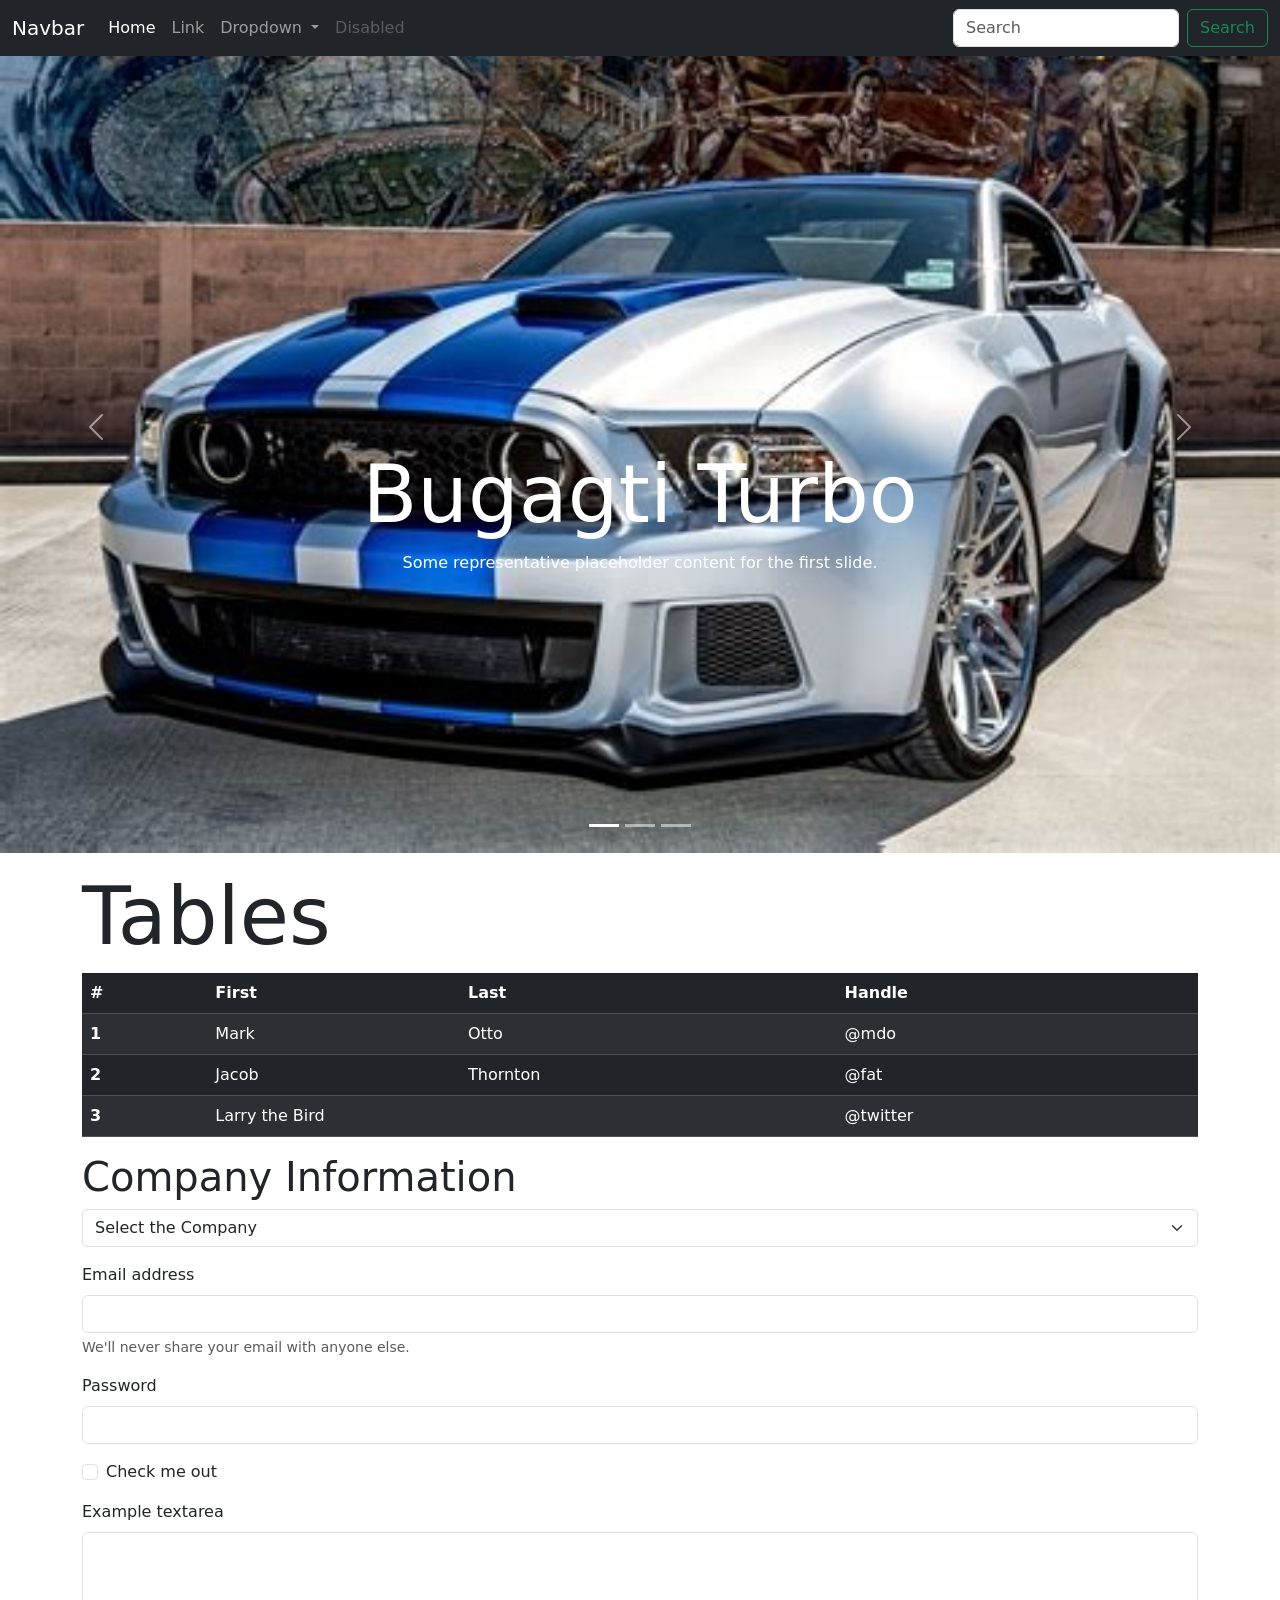
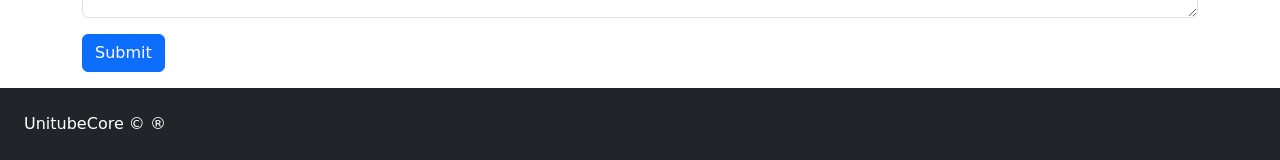
<file: bootstrap-app/index.html>
<!doctype html>
<html lang="en">

<head>
    <!-- Required meta tags -->
    <meta charset="utf-8">
    <meta name="viewport" content="width=device-width, initial-scale=1">

    <!-- Bootstrap CSS -->
    <link href="https://cdn.jsdelivr.net/npm/bootstrap@5.0.2/dist/css/bootstrap.min.css" rel="stylesheet"
        integrity="sha384-EVSTQN3/azprG1Anm3QDgpJLIm9Nao0Yz1ztcQTwFspd3yD65VohhpuuCOmLASjC" crossorigin="anonymous">

    <title>Hello, world!</title>

    <style>
        .carousel-caption {
            top: 50%;
        }
    </style>
</head>

<body>

    <header>
        <nav class="navbar navbar-expand-lg navbar-dark bg-dark fixed-top">
            <div class="container-fluid">
                <a class="navbar-brand" href="#offcanvasExample" data-bs-toggle="offcanvas">Navbar</a>
                <button class="navbar-toggler" type="button" data-bs-toggle="collapse"
                    data-bs-target="#navbarSupportedContent" aria-controls="navbarSupportedContent"
                    aria-expanded="false" aria-label="Toggle navigation">
                    <span class="navbar-toggler-icon"></span>
                </button>
                <div class="collapse navbar-collapse" id="navbarSupportedContent">
                    <ul class="navbar-nav me-auto mb-2 mb-lg-0">
                        <li class="nav-item">
                            <a class="nav-link active" aria-current="page" href="#">Home</a>
                        </li>
                        <li class="nav-item">
                            <a class="nav-link" href="#">Link</a>
                        </li>
                        <li class="nav-item dropdown">
                            <a class="nav-link dropdown-toggle" href="#" id="navbarDropdown" role="button"
                                data-bs-toggle="dropdown" aria-expanded="false">
                                Dropdown
                            </a>
                            <ul class="dropdown-menu" aria-labelledby="navbarDropdown">
                                <li><a class="dropdown-item" href="#" data-bs-toggle="modal"
                                        data-bs-target="#exampleModal">Send Message</a></li>
                                <li><a class="dropdown-item" href="#">Another action</a></li>
                                <li>
                                    <hr class="dropdown-divider">
                                </li>
                                <li><a class="dropdown-item" href="#">Something else here</a></li>
                            </ul>
                        </li>
                        <li class="nav-item">
                            <a class="nav-link disabled" href="#" tabindex="-1" aria-disabled="true">Disabled</a>
                        </li>
                    </ul>
                    <form class="d-flex">
                        <input class="form-control me-2" type="search" placeholder="Search" aria-label="Search">
                        <button class="btn btn-outline-success" type="submit">Search</button>
                    </form>
                </div>
            </div>
        </nav>

        <div id="carouselExampleControls" class="carousel carousel-fade slide" data-bs-ride="carousel">
            <div class="carousel-indicators">
                <button type="button" data-bs-target="#carouselExampleIndicators" data-bs-slide-to="0" class="active"
                    aria-current="true" aria-label="Slide 1"></button>
                <button type="button" data-bs-target="#carouselExampleIndicators" data-bs-slide-to="1"
                    aria-label="Slide 2"></button>
                <button type="button" data-bs-target="#carouselExampleIndicators" data-bs-slide-to="2"
                    aria-label="Slide 3"></button>
            </div>
            <div class="carousel-inner">
                <div class="carousel-item active" data-bs-interval="1500">
                    <img src="./images/car-4.jpg" class="d-block w-100" alt="...">
                    <div class="carousel-caption d-none d-md-block">
                        <h5 class="display-1">Bugagti Turbo</h5>
                        <p>Some representative placeholder content for the first slide.</p>
                    </div>
                </div>
                <div class="carousel-item" data-bs-interval="1500">
                    <img src="./images/car-6.jpg" class="d-block w-100" alt="...">
                    <div class="carousel-caption d-none d-md-block">
                        <h5 class="display-1">Ferrari Vegenza</h5>
                        <p>Some representative placeholder content for the first slide.</p>
                    </div>
                </div>
                <div class="carousel-item" data-bs-interval="1500">
                    <img src="./images/car-7.jpg" class="d-block w-100" alt="...">
                    <div class="carousel-caption d-none d-md-block">
                        <h5 class="display-1">Mercedes Benz</h5>
                        <p>Some representative placeholder content for the first slide.</p>
                    </div>
                </div>
            </div>
            <button class="carousel-control-prev" type="button" data-bs-target="#carouselExampleControls"
                data-bs-slide="prev">
                <span class="carousel-control-prev-icon" aria-hidden="true"></span>
                <span class="visually-hidden">Previous</span>
            </button>
            <button class="carousel-control-next" type="button" data-bs-target="#carouselExampleControls"
                data-bs-slide="next">
                <span class="carousel-control-next-icon" aria-hidden="true"></span>
                <span class="visually-hidden">Next</span>
            </button>
        </div>
    </header>

    <aside>

        <div class="offcanvas offcanvas-start" tabindex="-1" id="offcanvasExample"
            aria-labelledby="offcanvasExampleLabel">
            <div class="offcanvas-header">
                <h5 class="offcanvas-title" id="offcanvasExampleLabel">Offcanvas</h5>
                <button type="button" class="btn-close text-reset" data-bs-dismiss="offcanvas"
                    aria-label="Close"></button>
            </div>
            <div class="offcanvas-body">
                <div>
                    Some text as placeholder. In real life you can have the elements you have chosen. Like, text,
                    images, lists, etc.
                </div>
                <div class="dropdown mt-3">
                    <button class="btn btn-secondary dropdown-toggle" type="button" id="dropdownMenuButton"
                        data-bs-toggle="dropdown">
                        Select Action
                    </button>
                    <ul class="dropdown-menu" aria-labelledby="dropdownMenuButton">
                        <li><a class="dropdown-item" href="#" data-bs-toggle="modal" data-bs-target="#exampleModal">Send
                                Message</a></li>
                        <li><a class="dropdown-item" href="#">Another action</a></li>
                        <li><a class="dropdown-item" href="#">Something else here</a></li>
                    </ul>
                </div>
            </div>
        </div>
    </aside>

    <main class="container mb-3">

        <section id="tables" class="mt-3">
            <h1 class="display-1">Tables</h1>
            <table class="table table-dark table-striped">
                <thead>
                    <tr>
                        <th scope="col">#</th>
                        <th scope="col">First</th>
                        <th scope="col">Last</th>
                        <th scope="col">Handle</th>
                    </tr>
                </thead>
                <tbody>
                    <tr>
                        <th scope="row">1</th>
                        <td>Mark</td>
                        <td>Otto</td>
                        <td>@mdo</td>
                    </tr>
                    <tr>
                        <th scope="row">2</th>
                        <td>Jacob</td>
                        <td>Thornton</td>
                        <td>@fat</td>
                    </tr>
                    <tr>
                        <th scope="row">3</th>
                        <td colspan="2">Larry the Bird</td>
                        <td>@twitter</td>
                    </tr>
                </tbody>
            </table>
        </section>

        <section id="forms">
            <h1>Company Information</h1>
            <form>
                <div class="mb-3">
                    <select class="form-select" aria-label="Default select example">
                        <option selected>Select the Company</option>
                        <option value="1">Toyota</option>
                        <option value="2">Honda</option>
                        <option value="3">Suzuki</option>
                    </select>
                </div>
                <div class="mb-3">
                    <label for="exampleInputEmail1" class="form-label">Email address</label>
                    <input type="email" class="form-control" id="exampleInputEmail1" aria-describedby="emailHelp">
                    <div id="emailHelp" class="form-text">We'll never share your email with anyone else.</div>
                </div>
                <div class="mb-3">
                    <label for="exampleInputPassword1" class="form-label">Password</label>
                    <input type="password" class="form-control" id="exampleInputPassword1">
                </div>
                <div class="mb-3 form-check">
                    <input type="checkbox" class="form-check-input" id="exampleCheck1">
                    <label class="form-check-label" for="exampleCheck1">Check me out</label>
                </div>
                <div class="mb-3">
                    <label for="exampleFormControlTextarea1" class="form-label">Example textarea</label>
                    <textarea class="form-control" id="exampleFormControlTextarea1" rows="3"></textarea>
                </div>
                <button type="submit" class="btn btn-primary">Submit</button>
            </form>
        </section>

        <section id="message">

            <div class="modal fade" id="exampleModal" tabindex="-1" aria-labelledby="exampleModalLabel"
                aria-hidden="true">
                <div class="modal-dialog">
                    <div class="modal-content">
                        <div class="modal-header">
                            <h5 class="modal-title" id="exampleModalLabel">New message</h5>
                            <button type="button" class="btn-close" data-bs-dismiss="modal" aria-label="Close"></button>
                        </div>
                        <div class="modal-body">
                            <div class="alert alert-danger">
                                This is mandatory message alert!!
                            </div>
                            <form>
                                <div class="mb-3">
                                    <label for="recipient-name" class="col-form-label">Recipient:</label>
                                    <input type="text" class="form-control" id="recipient-name">
                                </div>
                                <div class="mb-3">
                                    <label for="message-text" class="col-form-label">Message:</label>
                                    <textarea class="form-control" id="message-text"></textarea>
                                </div>
                            </form>
                        </div>
                        <div class="modal-footer">
                            <button type="button" class="btn btn-secondary" data-bs-dismiss="modal">Close</button>
                            <button type="button" class="btn btn-primary">Send message</button>
                        </div>
                    </div>
                </div>
            </div>
        </section>

    </main>

    <footer class="p-4 bg-dark text-white">
        UnitubeCore &copy; &reg;
    </footer>

    <!-- Optional JavaScript; choose one of the two! -->

    <!-- Option 1: Bootstrap Bundle with Popper -->
    <script src="https://cdn.jsdelivr.net/npm/bootstrap@5.0.2/dist/js/bootstrap.bundle.min.js"
        integrity="sha384-MrcW6ZMFYlzcLA8Nl+NtUVF0sA7MsXsP1UyJoMp4YLEuNSfAP+JcXn/tWtIaxVXM"
        crossorigin="anonymous"></script>

    <!-- Option 2: Separate Popper and Bootstrap JS -->
    <!--
    <script src="https://cdn.jsdelivr.net/npm/@popperjs/core@2.9.2/dist/umd/popper.min.js" integrity="sha384-IQsoLXl5PILFhosVNubq5LC7Qb9DXgDA9i+tQ8Zj3iwWAwPtgFTxbJ8NT4GN1R8p" crossorigin="anonymous"></script>
    <script src="https://cdn.jsdelivr.net/npm/bootstrap@5.0.2/dist/js/bootstrap.min.js" integrity="sha384-cVKIPhGWiC2Al4u+LWgxfKTRIcfu0JTxR+EQDz/bgldoEyl4H0zUF0QKbrJ0EcQF" crossorigin="anonymous"></script>
    -->
</body>

</html>
</file>
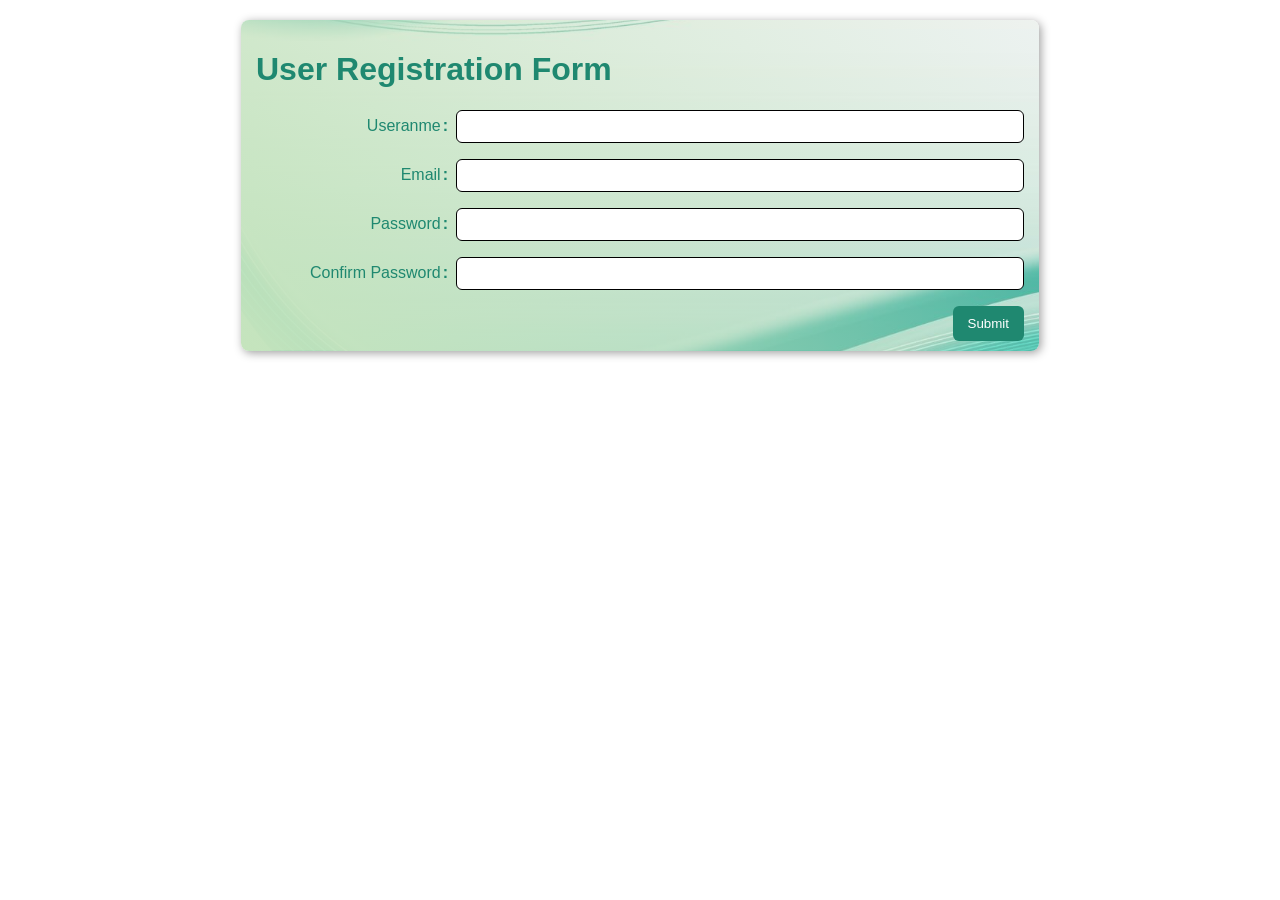
<file: form-validation-app/index.html>
<!--
/*
    Author      :  Aamir Pare
    Description :  Lecture on Form Validation
    Date        :  20th April 2026
    Mode        :  Online
    Location    :  G-11/4 Home, Islamabad
*/
-->
<!DOCTYPE html>
<html lang="en">

<head>
    <meta charset="UTF-8">
    <meta name="viewport" content="width=device-width, initial-scale=1.0">
    <title>Form Validation</title>
    <link rel="stylesheet" href="./froms.css">
</head>

<body>

    <div class="container">
        <h1>User Registration Form</h1>
        <form id="user-registration-form" action="">
            <div class="form-group">
                <div class="input-group">
                    <label for="username">Useranme</label>
                    <input type="text" name="username" id="username" title="Username">
                </div>
                <div class="error-message">
                    <span id="error-username">Username must be atleast 5 characters long</span>
                </div>
            </div>

            <div class="form-group">
                <div class="input-group">
                    <label for="email">Email</label>
                    <input type="email" name="email" id="email" title="Email">
                </div>
                <div class="error-message">
                    <span id="error-email">Invalid email address</span>
                </div>
            </div>
            <div class="form-group">
                <div class="input-group">
                    <label for="password">Password</label>
                    <input type="password" name="password" id="password" title="Password">
                </div>
                <div class="error-message">
                    <span id="error-password">Password must be atleast 6 characters long</span>
                </div>
            </div>
            <div class="form-group">
                <div class="input-group">
                    <label for="password">Confirm Password</label>
                    <input type="password" name="confirm-password" id="confirm-password" title="Confirm Password">
                </div>
                <div class="error-message">
                    <span id="error-confirm-password">Confirm Password must match</span>
                </div>
            </div>

            <div class="form-group">
                <button type="submit" id="submit" title="Click to submit">Submit</button>
            </div>
        </form>
    </div>

    <script src="./forms.js"></script>
</body>

</html>
</file>
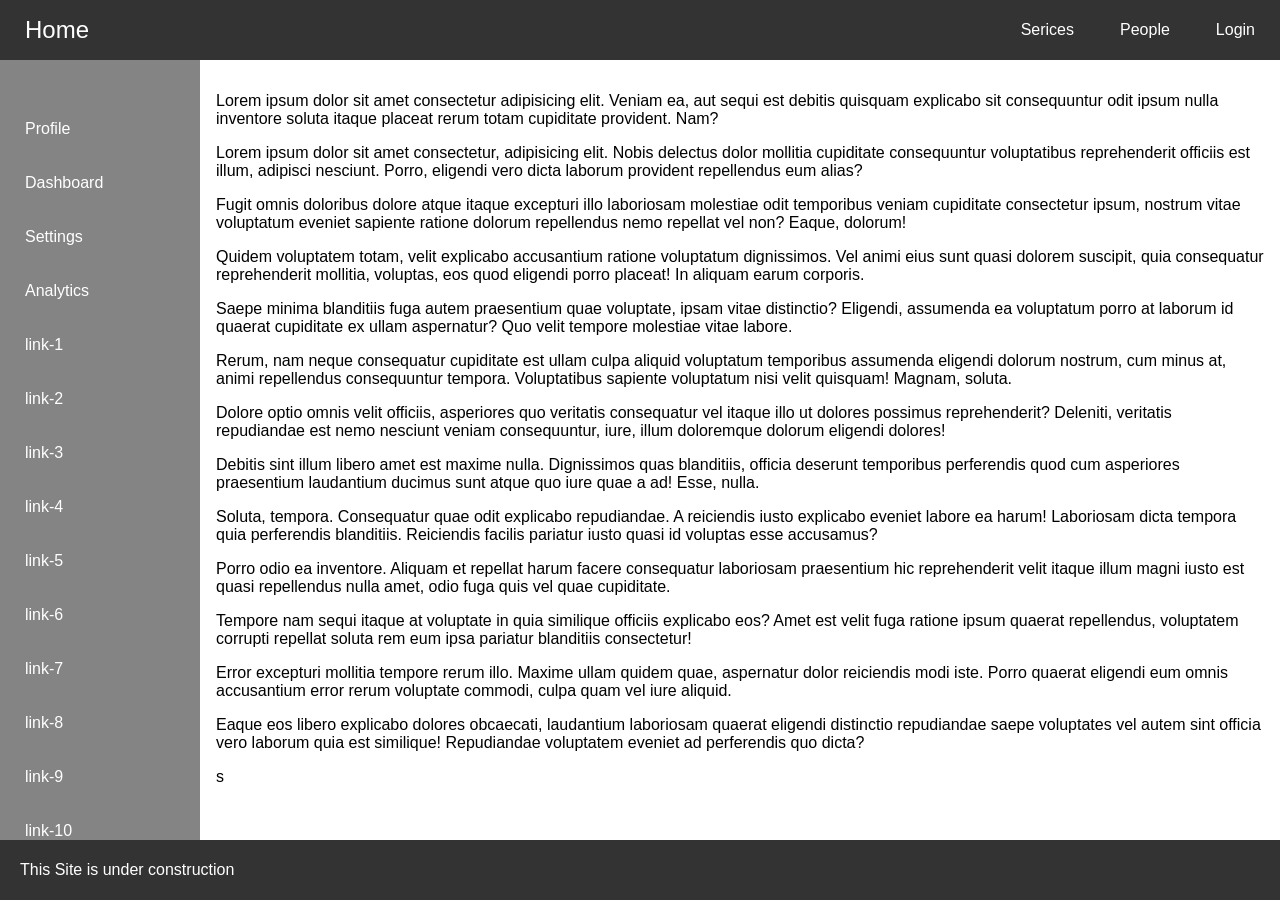
<file: grid-flex-layouts/index.html>
<!DOCTYPE html>
<html lang="en">

<head>
    <meta charset="UTF-8">
    <meta name="viewport" content="width=device-width, initial-scale=1.0">
    <title>Document</title>

    <style>
        ::-webkit-scrollbar {
            width: 6px;
        }

        ::-webkit-scrollbar-thumb {
            border-radius: 4px;
            background-color: #000;
        }

        body {
            box-sizing: border-box;
            margin: 0;
            font-family: sans-serif;
            font-size: 16px;
            overflow: hidden;
        }

        body:has(input:checked) aside {
            flex-basis: 0;
        }

        [type="checkbox"] {
            display: none;
        }

        header,
        footer {
            background-color: #333;
            height: 60px;
            color: #fff;
        }

        footer {
            display: flex;
            align-items: center;
            padding: 0 20px;
        }

        nav {
            padding: 0 10px;
            height: 100%;
            display: flex;
            justify-content: start;
            align-items: center;
            gap: 1rem;
        }

        nav a {
            padding: 10px 15px;
            text-decoration: none;
            color: #fff;
        }

        nav a:hover {
            background-color: #09e;
        }

        header nav>a:first-child {
            font-size: 1.5rem;
            margin-right: auto;
        }

        main {
            height: calc(100vh - 120px);
            display: flex;
        }

        aside {
            flex-basis: 200px;
            background-color: #3339;
            overflow-y: auto;
            transition: flex-basis 0.5s ease-in-out;
        }

        aside>nav {
            flex-direction: column;
            align-items: start;
        }

        aside nav a:first-child {
            margin-top: 50px;
        }

        section {
            flex: 1;
            overflow-y: auto;
        }

        .page-content {
            padding: 1rem;
        }
    </style>
</head>

<body>

    <header>
        <nav>
            <a href="#">
                <label for="chckToggle">
                    <input type="checkbox" id="chckToggle">
                    Home
                </label>
            </a>
            <a href="#">Serices</a>
            <a href="#">People</a>
            <a href="#">Login</a>
        </nav>
    </header>
    <main>
        <aside>
            <nav>
                <a href="#"> Profile</a>
                <a href="#">Dashboard</a>
                <a href="#">Settings</a>
                <a href="#">Analytics</a>
                <a href="">link-1</a><a href="">link-2</a><a href="">link-3</a><a href="">link-4</a><a
                    href="">link-5</a><a href="">link-6</a><a href="">link-7</a><a href="">link-8</a><a
                    href="">link-9</a><a href="">link-10</a><a href="">link-11</a><a href="">link-12</a><a
                    href="">link-13</a><a href="">link-14</a><a href="">link-15</a><a href="">link-16</a><a
                    href="">link-17</a><a href="">link-18</a><a href="">link-19</a><a href="">link-20</a><a
                    href="">link-21</a><a href="">link-22</a><a href="">link-23</a><a href="">link-24</a><a
                    href="">link-25</a>
            </nav>
        </aside>
        <section>
            <div class="page-content">
                <p>Lorem ipsum dolor sit amet consectetur adipisicing elit. Veniam ea, aut sequi est debitis quisquam
                    explicabo sit consequuntur odit ipsum nulla inventore soluta itaque placeat rerum totam cupiditate
                    provident. Nam?</p>
                <p>Lorem ipsum dolor sit amet consectetur, adipisicing elit. Nobis delectus dolor mollitia cupiditate
                    consequuntur voluptatibus reprehenderit officiis est illum, adipisci nesciunt. Porro, eligendi vero
                    dicta laborum provident repellendus eum alias?</p>
                <p>Fugit omnis doloribus dolore atque itaque excepturi illo laboriosam molestiae odit temporibus veniam
                    cupiditate consectetur ipsum, nostrum vitae voluptatum eveniet sapiente ratione dolorum repellendus
                    nemo repellat vel non? Eaque, dolorum!</p>
                <p>Quidem voluptatem totam, velit explicabo accusantium ratione voluptatum dignissimos. Vel animi eius
                    sunt quasi dolorem suscipit, quia consequatur reprehenderit mollitia, voluptas, eos quod eligendi
                    porro placeat! In aliquam earum corporis.</p>
                <p>Saepe minima blanditiis fuga autem praesentium quae voluptate, ipsam vitae distinctio? Eligendi,
                    assumenda ea voluptatum porro at laborum id quaerat cupiditate ex ullam aspernatur? Quo velit
                    tempore molestiae vitae labore.</p>
                <p>Rerum, nam neque consequatur cupiditate est ullam culpa aliquid voluptatum temporibus assumenda
                    eligendi dolorum nostrum, cum minus at, animi repellendus consequuntur tempora. Voluptatibus
                    sapiente voluptatum nisi velit quisquam! Magnam, soluta.</p>
                <p>Dolore optio omnis velit officiis, asperiores quo veritatis consequatur vel itaque illo ut dolores
                    possimus reprehenderit? Deleniti, veritatis repudiandae est nemo nesciunt veniam consequuntur, iure,
                    illum doloremque dolorum eligendi dolores!</p>
                <p>Debitis sint illum libero amet est maxime nulla. Dignissimos quas blanditiis, officia deserunt
                    temporibus perferendis quod cum asperiores praesentium laudantium ducimus sunt atque quo iure quae a
                    ad! Esse, nulla.</p>
                <p>Soluta, tempora. Consequatur quae odit explicabo repudiandae. A reiciendis iusto explicabo eveniet
                    labore ea harum! Laboriosam dicta tempora quia perferendis blanditiis. Reiciendis facilis pariatur
                    iusto quasi id voluptas esse accusamus?</p>
                <p>Porro odio ea inventore. Aliquam et repellat harum facere consequatur laboriosam praesentium hic
                    reprehenderit velit itaque illum magni iusto est quasi repellendus nulla amet, odio fuga quis vel
                    quae cupiditate.</p>
                <p>Tempore nam sequi itaque at voluptate in quia similique officiis explicabo eos? Amet est velit fuga
                    ratione ipsum quaerat repellendus, voluptatem corrupti repellat soluta rem eum ipsa pariatur
                    blanditiis consectetur!</p>
                <p>Error excepturi mollitia tempore rerum illo. Maxime ullam quidem quae, aspernatur dolor reiciendis
                    modi iste. Porro quaerat eligendi eum omnis accusantium error rerum voluptate commodi, culpa quam
                    vel iure aliquid.</p>
                <p>Eaque eos libero explicabo dolores obcaecati, laudantium laboriosam quaerat eligendi distinctio
                    repudiandae saepe voluptates vel autem sint officia vero laborum quia est similique! Repudiandae
                    voluptatem eveniet ad perferendis quo dicta?</p>s
            </div>
        </section>
    </main>
    <footer>
        This Site is under construction
    </footer>
</body>

</html>
</file>
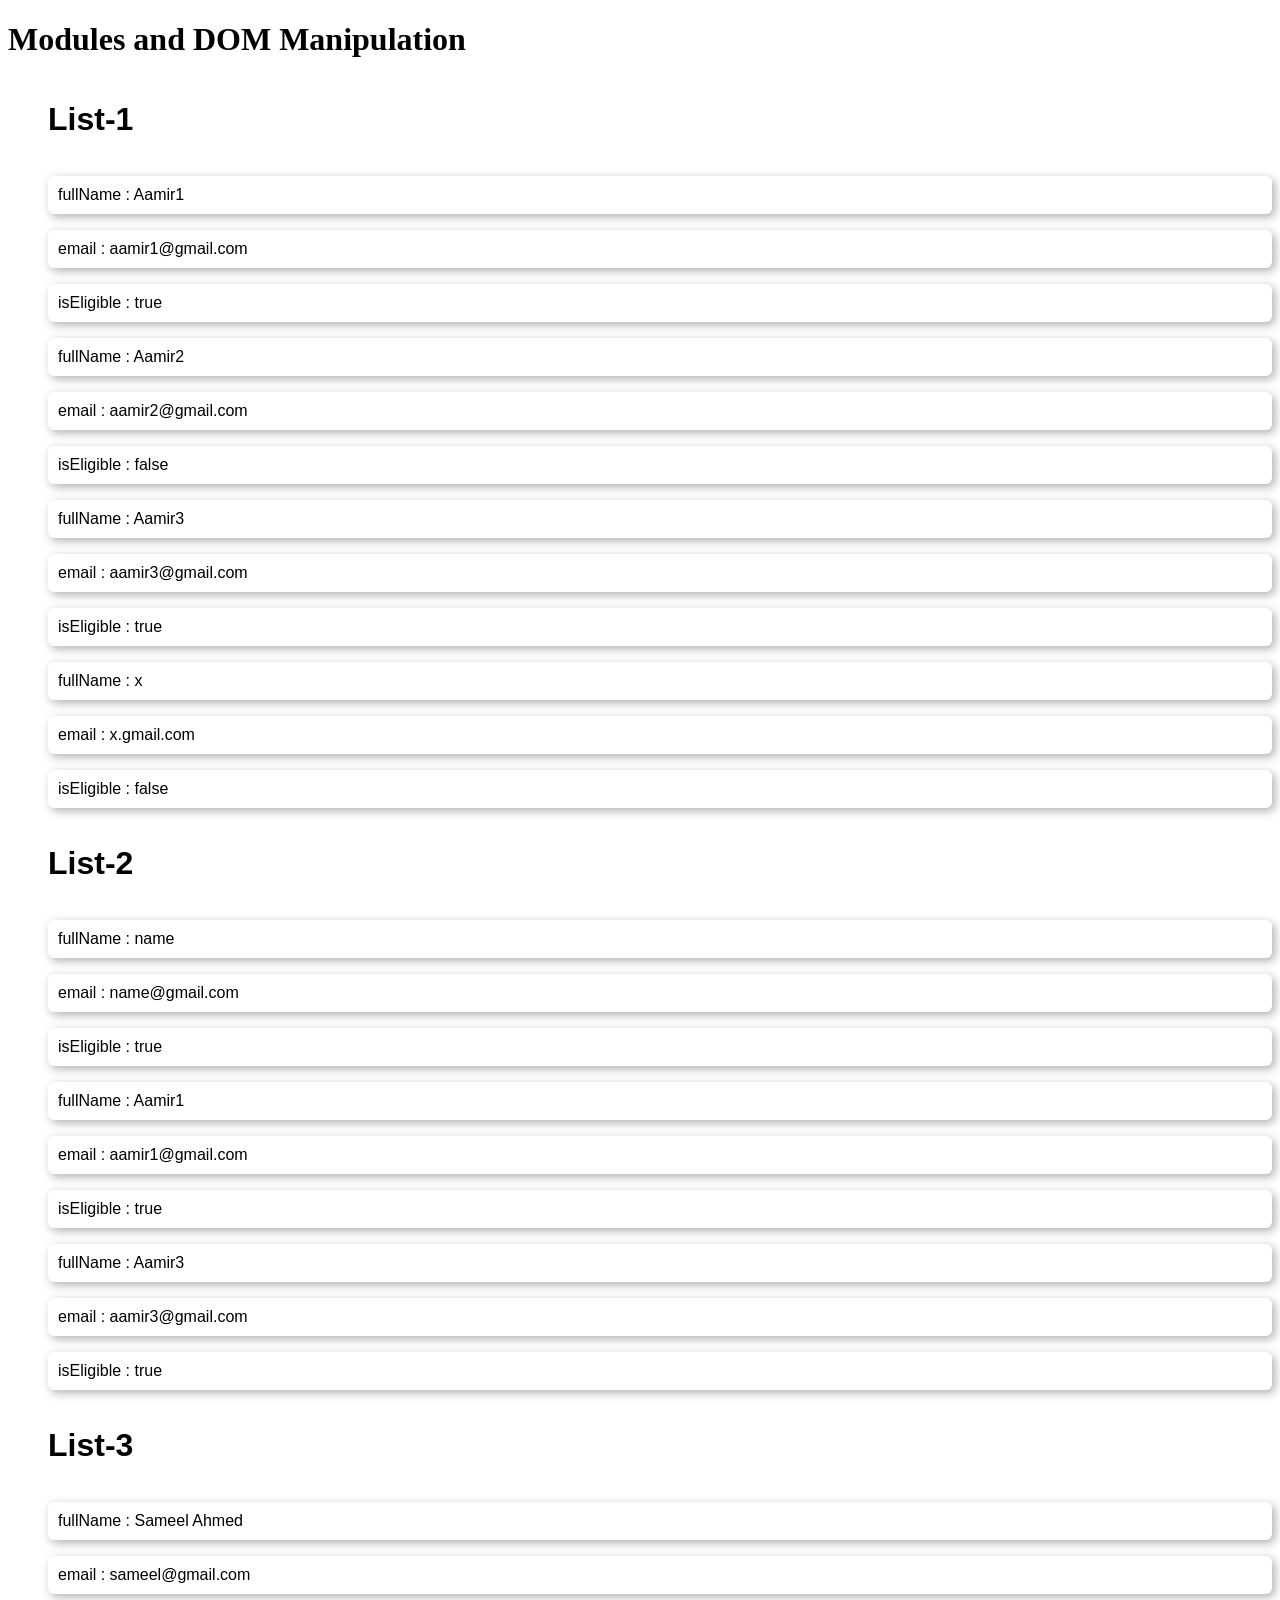
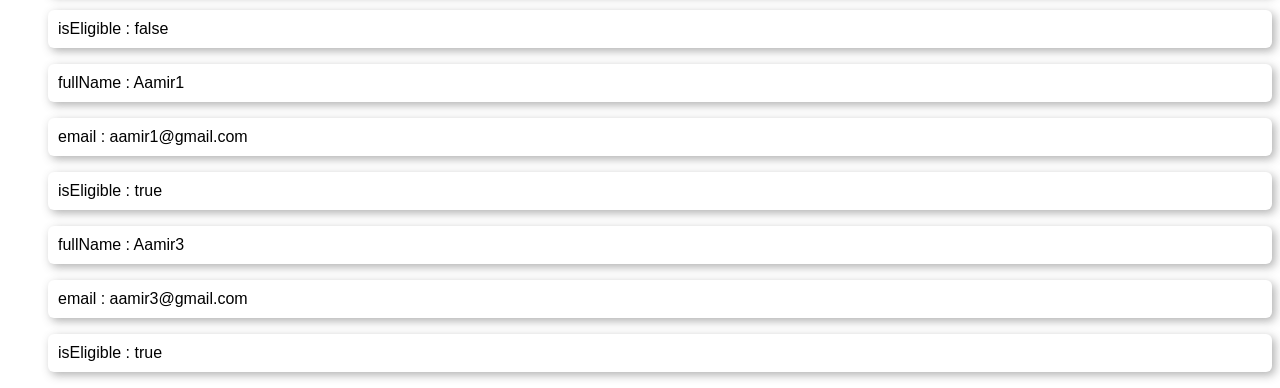
<file: modules-dom-app/index.html>
<!DOCTYPE html>
<html lang="en">

<head>
    <meta charset="UTF-8">
    <meta name="viewport" content="width=device-width, initial-scale=1.0">
    <title>Document</title>
    <style>
        ul {
            font-family: sans-serif;
            display: flex;
            flex-direction: column;
            gap: 1rem;
            list-style-type: none;
        }

        .list-item {
            /* background-color: #3335; */
            padding: 10px;
            border-radius: 6px;
            box-shadow: 3px 3px 10px #5557;
        }
    </style>
</head>

<body>
    <h1>Modules and DOM Manipulation</h1>

    <div id="person-list"></div>

    <script>
        //console.log("Welcome to the Javascript");
    </script>

    <!-- <script src="./scripts.js"></script> -->
    <script type="module" src="./modules/demo.js"></script>
</body>

</html>
</file>
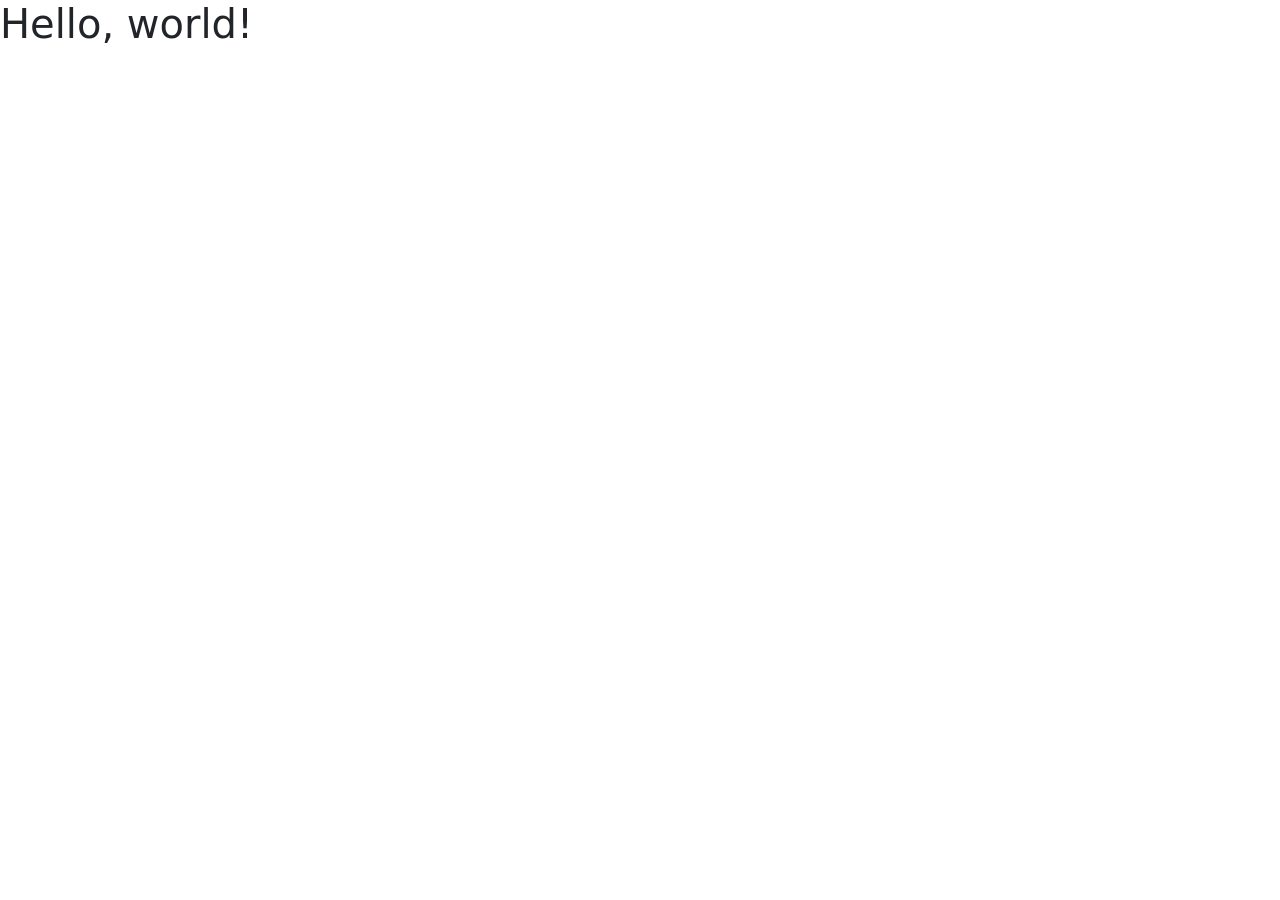
<file: bootstrap-app/a.html>
<!doctype html>
<html lang="en">

<head>
    <!-- Required meta tags -->
    <meta charset="utf-8">
    <meta name="viewport" content="width=device-width, initial-scale=1">

    <!-- Bootstrap CSS -->
    <link href="https://cdn.jsdelivr.net/npm/bootstrap@5.0.2/dist/css/bootstrap.min.css" rel="stylesheet"
        integrity="sha384-EVSTQN3/azprG1Anm3QDgpJLIm9Nao0Yz1ztcQTwFspd3yD65VohhpuuCOmLASjC" crossorigin="anonymous">

    <title>Hello, world!</title>
</head>

<body>
    <h1>Hello, world!</h1>

    <!-- Optional JavaScript; choose one of the two! -->

    <!-- Option 1: Bootstrap Bundle with Popper -->
    <script src="https://cdn.jsdelivr.net/npm/bootstrap@5.0.2/dist/js/bootstrap.bundle.min.js"
        integrity="sha384-MrcW6ZMFYlzcLA8Nl+NtUVF0sA7MsXsP1UyJoMp4YLEuNSfAP+JcXn/tWtIaxVXM"
        crossorigin="anonymous"></script>

    <!-- Option 2: Separate Popper and Bootstrap JS -->
    <!--
    <script src="https://cdn.jsdelivr.net/npm/@popperjs/core@2.9.2/dist/umd/popper.min.js" integrity="sha384-IQsoLXl5PILFhosVNubq5LC7Qb9DXgDA9i+tQ8Zj3iwWAwPtgFTxbJ8NT4GN1R8p" crossorigin="anonymous"></script>
    <script src="https://cdn.jsdelivr.net/npm/bootstrap@5.0.2/dist/js/bootstrap.min.js" integrity="sha384-cVKIPhGWiC2Al4u+LWgxfKTRIcfu0JTxR+EQDz/bgldoEyl4H0zUF0QKbrJ0EcQF" crossorigin="anonymous"></script>
    -->
</body>

</html>
</file>
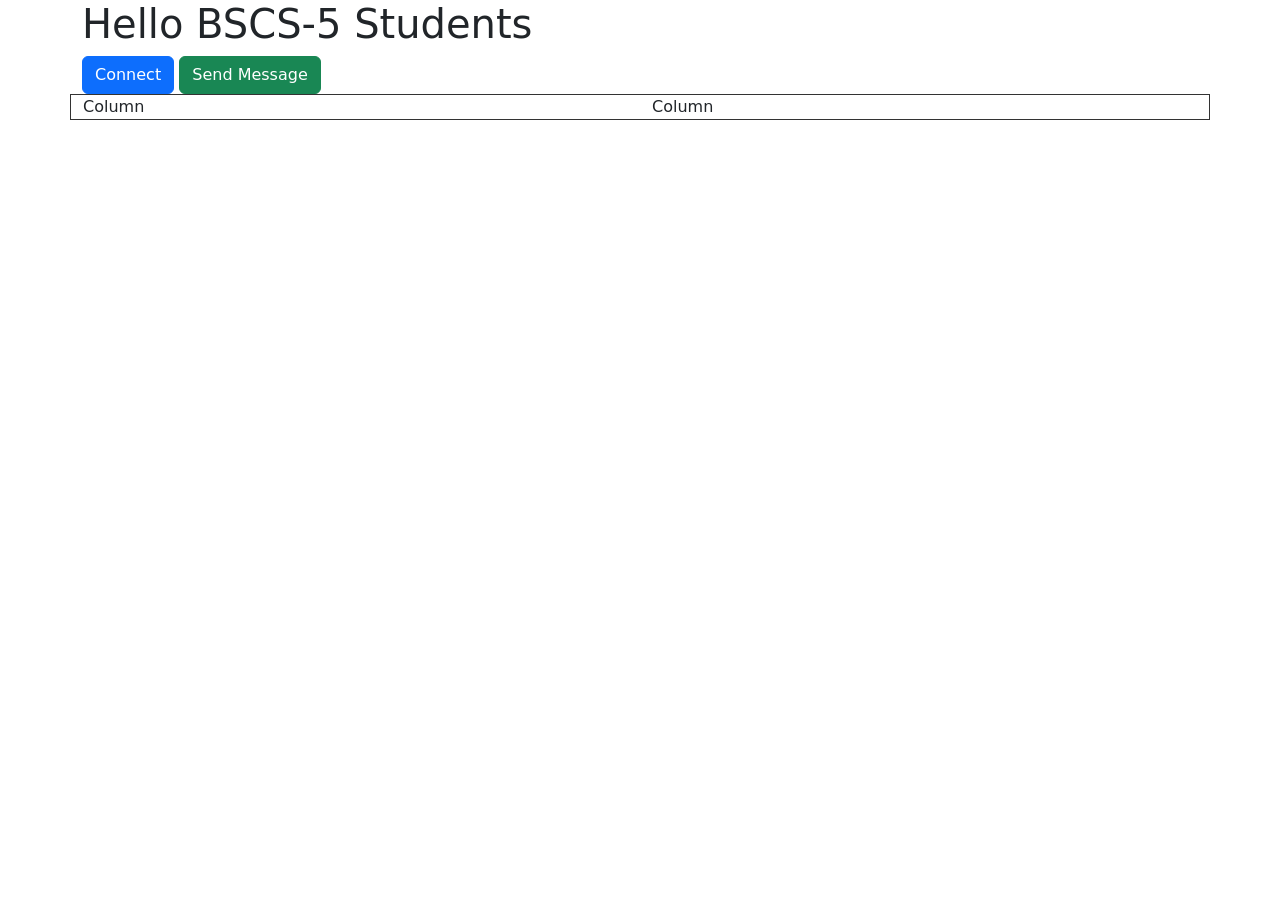
<file: bootstrap-app/basics.html>
<!DOCTYPE html>
<html lang="en">

<head>
    <meta charset="UTF-8">
    <meta name="viewport" content="width=device-width, initial-scale=1.0">
    <title>Bootstrap | Home Page</title>

    <link href="https://cdn.jsdelivr.net/npm/bootstrap@5.0.2/dist/css/bootstrap.min.css" rel="stylesheet"
        integrity="sha384-EVSTQN3/azprG1Anm3QDgpJLIm9Nao0Yz1ztcQTwFspd3yD65VohhpuuCOmLASjC" crossorigin="anonymous">

</head>

<body>


    <div class="container">

        <h1>Hello BSCS-5 Students</h1>

        <button class="btn btn-primary">Connect</button>
        <button class="btn btn-success">Send Message</button>
    </div>

    <section>
        <div class="container">
            <div class="row" style="border: 1px solid #333">
                <div class="col">
                    Column
                </div>
                <div class="col">
                    Column
                </div>

            </div>
        </div>
    </section>



    <script src="https://cdn.jsdelivr.net/npm/bootstrap@5.0.2/dist/js/bootstrap.bundle.min.js"
        integrity="sha384-MrcW6ZMFYlzcLA8Nl+NtUVF0sA7MsXsP1UyJoMp4YLEuNSfAP+JcXn/tWtIaxVXM"
        crossorigin="anonymous"></script>
</body>

</html>
</file>
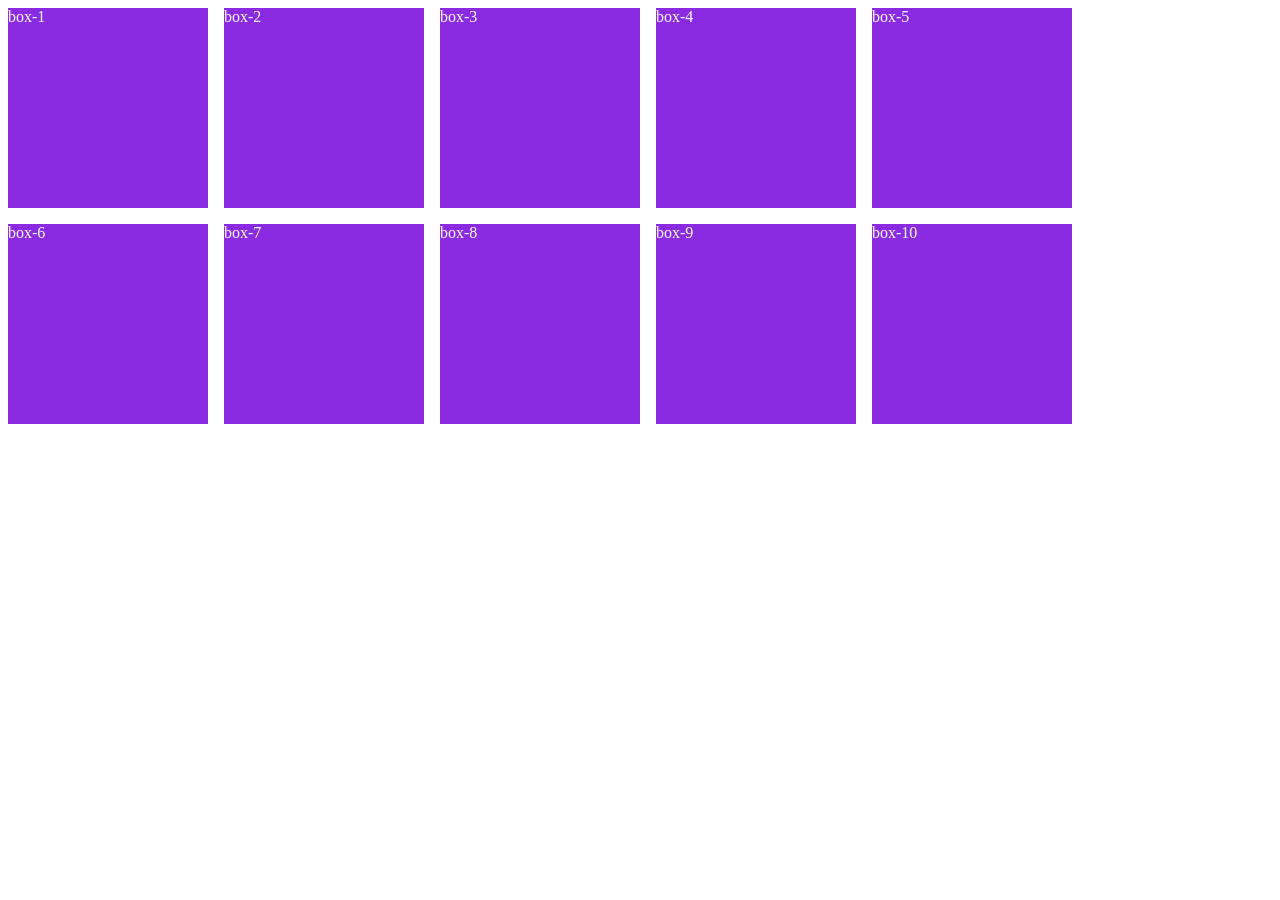
<file: bootstrap-app/breakpoints.html>
<!DOCTYPE html>
<html lang="en">

<head>
    <meta charset="UTF-8">
    <meta name="viewport" content="width=device-width, initial-scale=1.0">
    <title>Breakpoints | Home</title>

    <style>
        .boxes {
            display: flex;
            flex-wrap: wrap;
            gap: 1rem;
        }

        .box {
            width: 200px;
            height: 200px;
            background-color: blueviolet;
            color: #fff;
        }

        /*Breakpoint*/
        @media (max-width:768px) {
            .boxes {
                display: block;
            }

            .box {
                width: 100%;
                margin-bottom: 1rem;
            }
        }
    </style>
</head>

<body>
    <div class="boxes">
        <div class="box">box-1</div>
        <div class="box">box-2</div>
        <div class="box">box-3</div>
        <div class="box">box-4</div>
        <div class="box">box-5</div>
        <div class="box">box-6</div>
        <div class="box">box-7</div>
        <div class="box">box-8</div>
        <div class="box">box-9</div>
        <div class="box">box-10</div>
    </div>
</body>

</html>
</file>
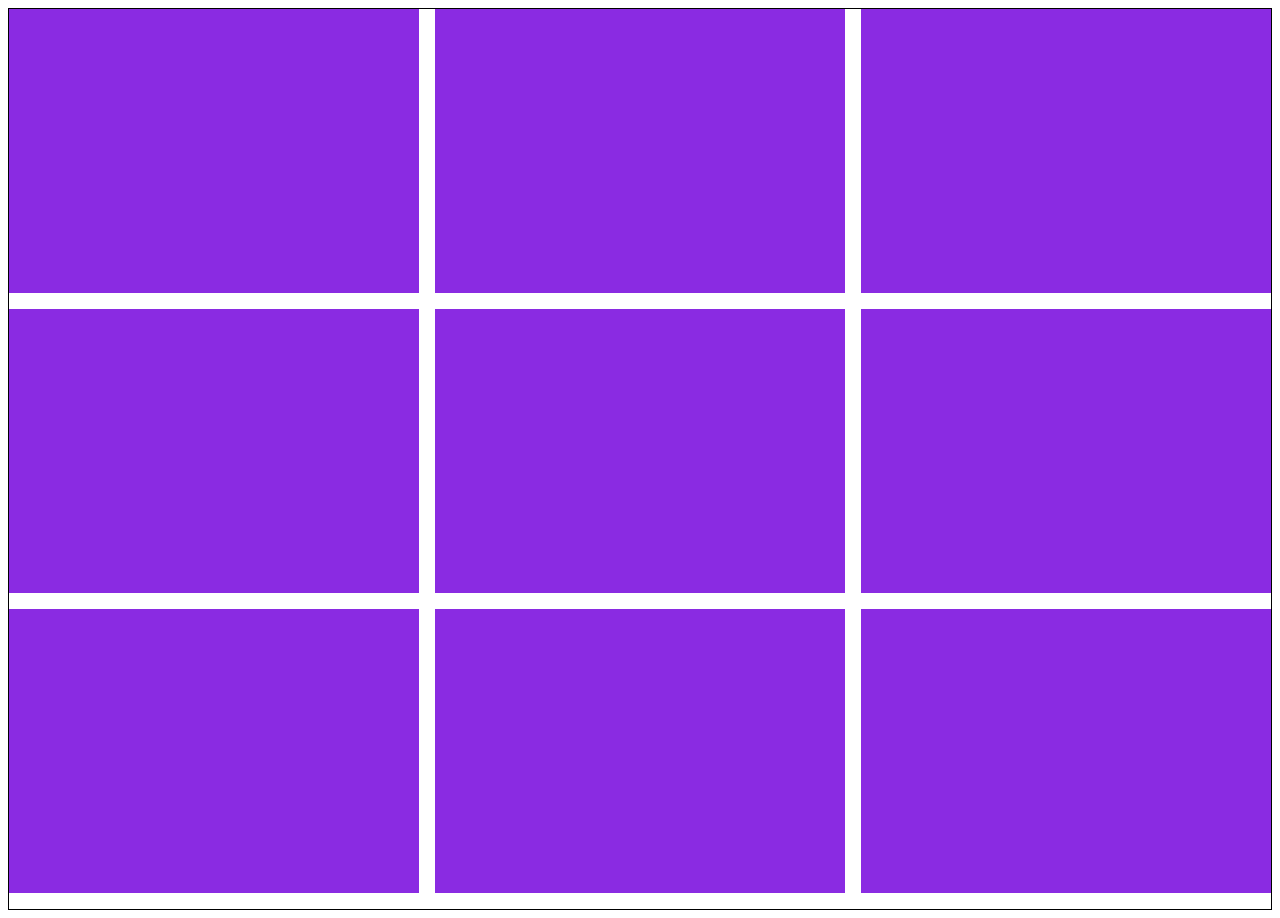
<file: grid-flex-layouts/grid.html>
<!DOCTYPE html>
<html lang="en">

<head>
    <meta charset="UTF-8">
    <meta name="viewport" content="width=device-width, initial-scale=1.0">
    <title>Grid Layout | Home Page</title>
    <style>
        /*
            1. Grid Layout
               - Columns and Rows 
               - Two Dimensional Layout
               - Simillar to Flex but in one dimension
        */
        .grid-container {
            height: 100vh;
            border: 1px solid;
            display: grid;
            gap: 1rem;
            /* grid-auto-flow: column; */
            grid-template-columns: repeat(3, 1fr);
            /* grid-auto-columns: 300px; */
            grid-template-rows: repeat(3, 1fr);
            /* grid-auto-rows: 300px; */

            /* justify-items: center;
            align-items: center; */

            /* justify-content: center;
            align-content: start; */

        }

        .box {
            background-color: blueviolet;
            color: #fff;
            /* height: 100px;
            width: 100px; */
        }
    </style>
</head>

<body>
    <div class="grid-container">
        <div class="box"></div>
        <div class="box"></div>
        <div class="box"></div>
        <div class="box"></div>
        <div class="box"></div>
        <div class="box"></div>
        <div class="box"></div>
        <div class="box"></div>
        <div class="box"></div>
        <div class="box"></div>
        <div class="box"></div>
</body>

</html>
</file>
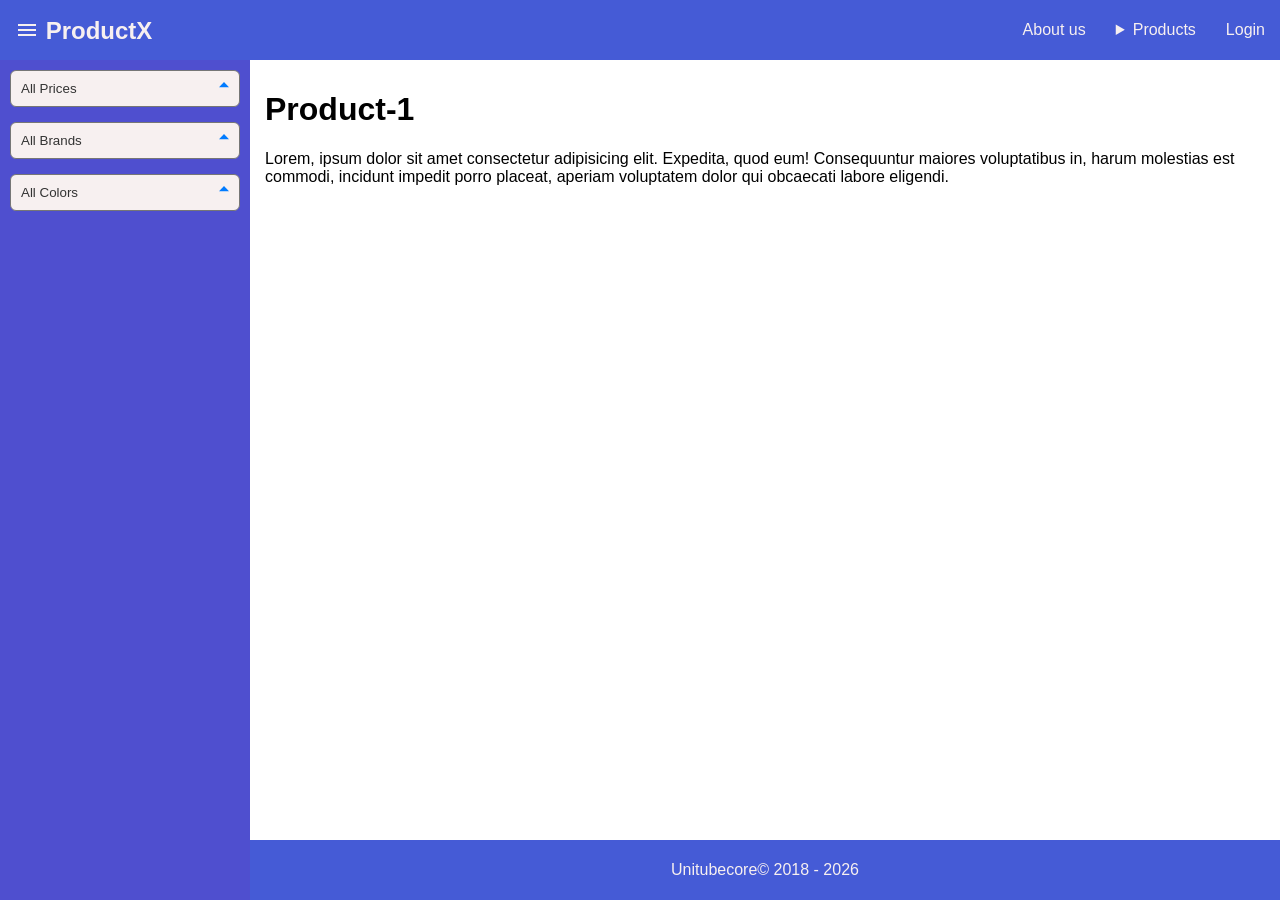
<file: ecommerce-site-layout-app/pages/product1.html>
<!DOCTYPE html>
<html lang="en">

<head>
    <meta charset="UTF-8">
    <meta name="viewport" content="width=device-width, initial-scale=1.0">
    <title>ProductX | Product-1</title>
    <link rel="stylesheet" href="../css/style.css">
</head>

<body>
    <header>
        <nav>
            <ul>
                <li class="logo">
                    <label for="btn-brand">
                        <input type="checkbox" id="btn-brand" hidden>
                        <svg xmlns="http://www.w3.org/2000/svg" height="24px" viewBox="0 -960 960 960" width="24px"
                            fill="#1f1f1f">
                            <path d="M120-240v-80h720v80H120Zm0-200v-80h720v80H120Zm0-200v-80h720v80H120Z" />
                        </svg>
                    </label>
                    <a href="/">
                        <span>ProductX</span>
                    </a>
                </li>
                <li><a href="./about.html" title="About us">About us</a></li>
                <li>
                    <details>
                        <summary title="Products">
                            <a href="./products.html">Products</a>
                        </summary>
                        <ul class="dropdown">
                            <li><a href="./product1.html">Product 1</a></li>
                            <li><a href="./product2.html">Product 2</a></li>
                            <li><a href="./product3.html">Product 3</a></li>
                        </ul>
                    </details>
                </li>
                <li><a href="./login.html" title="Login">Login</a></li>
            </ul>
        </nav>
    </header>
    <aside>
        <div class="filters">
            <select name="price" id="price" title="price">
                <option>All Prices</option>
                <option value="low">Low</option>
                <option value="medium">Medium</option>
                <option value="high">High</option>
            </select>
            <select name="brand" id="brand" title="brand">
                <option>All Brands</option>
                <option value="lenovo">Lenovo</option>
                <option value="hp">HP</option>
                <option value="dell">Dell</option>
            </select>
            <select name="color" id="color" title="color">
                <option>All Colors</option>
                <option value="white">White</option>
                <option value="black">Black</option>
                <option value="blue">Blue</option>
            </select>
        </div>
    </aside>
    <main>
        <h1>Product-1</h1>
        <p>Lorem, ipsum dolor sit amet consectetur adipisicing elit. Expedita, quod eum! Consequuntur maiores
            voluptatibus
            in, harum molestias est commodi, incidunt impedit porro placeat, aperiam voluptatem dolor qui obcaecati
            labore
            eligendi.</p>
    </main>
    <footer>
        Unitubecore&copy; 2018 - 2026
    </footer>
</body>

</html>
</file>
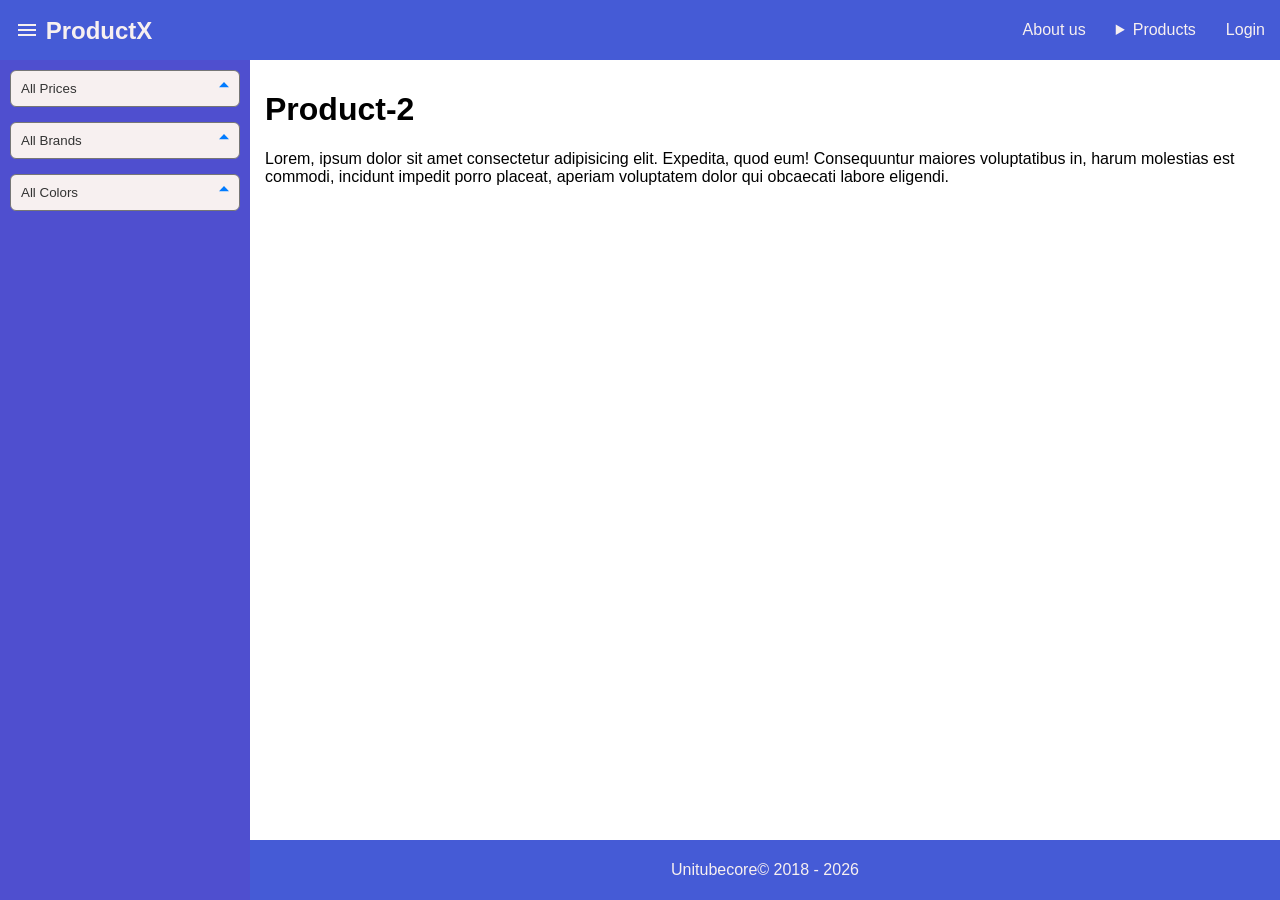
<file: ecommerce-site-layout-app/pages/product2.html>
<!DOCTYPE html>
<html lang="en">

<head>
    <meta charset="UTF-8">
    <meta name="viewport" content="width=device-width, initial-scale=1.0">
    <title>ProductX | Product-3</title>
    <link rel="stylesheet" href="../css/style.css">
</head>

<body>
    <header>
        <nav>
            <ul>
                <li class="logo">
                    <label for="btn-brand">
                        <input type="checkbox" id="btn-brand" hidden>
                        <svg xmlns="http://www.w3.org/2000/svg" height="24px" viewBox="0 -960 960 960" width="24px"
                            fill="#1f1f1f">
                            <path d="M120-240v-80h720v80H120Zm0-200v-80h720v80H120Zm0-200v-80h720v80H120Z" />
                        </svg>
                    </label>
                    <a href="/">
                        <span>ProductX</span>
                    </a>
                </li>
                <li><a href="./about.html" title="About us">About us</a></li>
                <li>
                    <details>
                        <summary title="Products">
                            <a href="./products.html">Products</a>
                        </summary>
                        <ul class="dropdown">
                            <li><a href="./product1.html">Product 1</a></li>
                            <li><a href="./product2.html">Product 2</a></li>
                            <li><a href="./product3.html">Product 3</a></li>
                        </ul>
                    </details>
                </li>
                <li><a href="./login.html" title="Login">Login</a></li>
            </ul>
        </nav>
    </header>
    <aside>
        <div class="filters">
            <select name="price" id="price" title="price">
                <option>All Prices</option>
                <option value="low">Low</option>
                <option value="medium">Medium</option>
                <option value="high">High</option>
            </select>
            <select name="brand" id="brand" title="brand">
                <option>All Brands</option>
                <option value="lenovo">Lenovo</option>
                <option value="hp">HP</option>
                <option value="dell">Dell</option>
            </select>
            <select name="color" id="color" title="color">
                <option>All Colors</option>
                <option value="white">White</option>
                <option value="black">Black</option>
                <option value="blue">Blue</option>
            </select>
        </div>
    </aside>
    <main>
        <h1>Product-2</h1>
        <p>Lorem, ipsum dolor sit amet consectetur adipisicing elit. Expedita, quod eum! Consequuntur maiores
            voluptatibus
            in, harum molestias est commodi, incidunt impedit porro placeat, aperiam voluptatem dolor qui obcaecati
            labore
            eligendi.</p>
    </main>
    <footer>
        Unitubecore&copy; 2018 - 2026
    </footer>
</body>

</html>
</file>
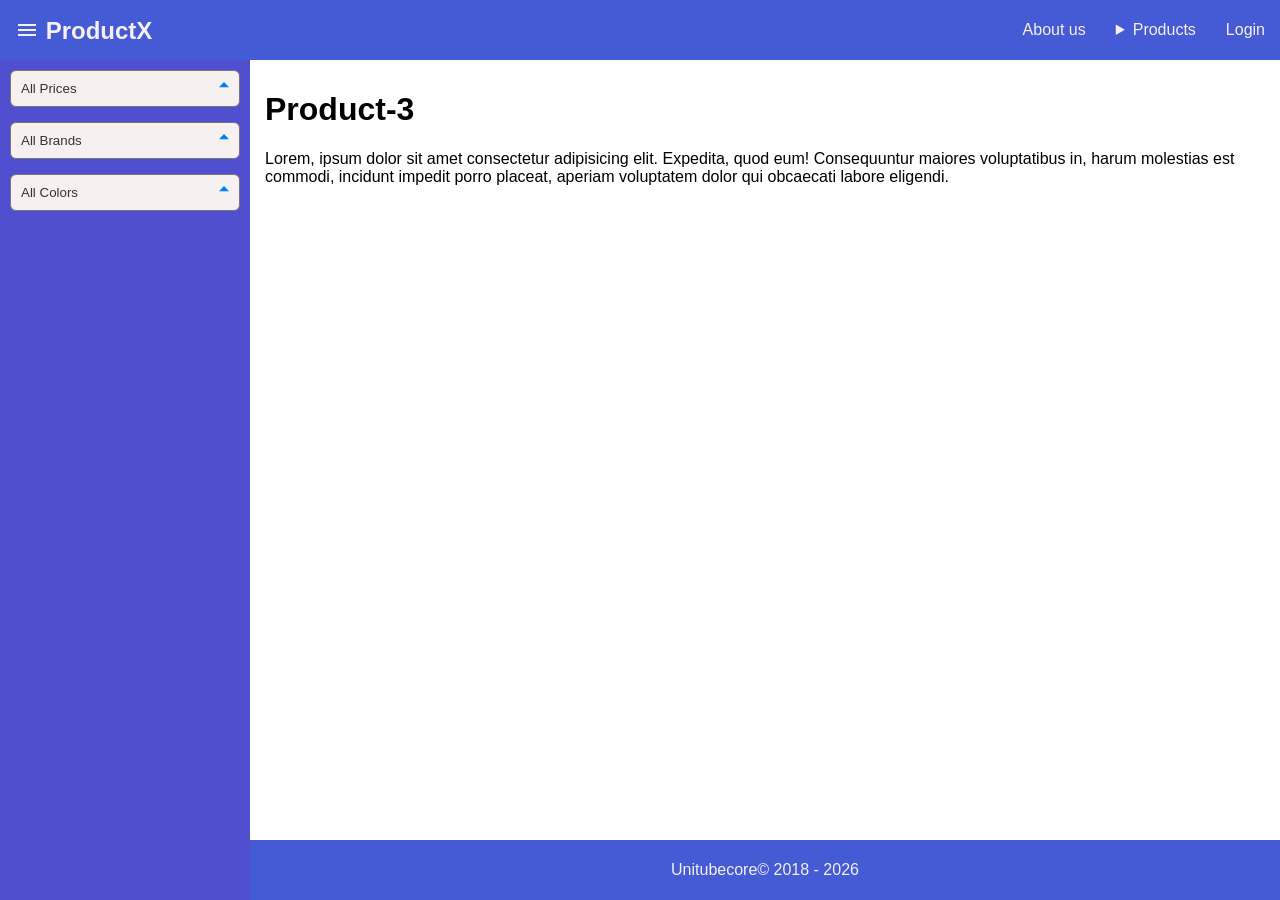
<file: ecommerce-site-layout-app/pages/product3.html>
<!DOCTYPE html>
<html lang="en">

<head>
    <meta charset="UTF-8">
    <meta name="viewport" content="width=device-width, initial-scale=1.0">
    <title>ProductX | Product-3</title>
    <link rel="stylesheet" href="../css/style.css">
</head>

<body>
    <header>
        <nav>
            <ul>
                <li class="logo">
                    <label for="btn-brand">
                        <input type="checkbox" id="btn-brand" hidden>
                        <svg xmlns="http://www.w3.org/2000/svg" height="24px" viewBox="0 -960 960 960" width="24px"
                            fill="#1f1f1f">
                            <path d="M120-240v-80h720v80H120Zm0-200v-80h720v80H120Zm0-200v-80h720v80H120Z" />
                        </svg>
                    </label>
                    <a href="/">
                        <span>ProductX</span>
                    </a>
                </li>
                <li><a href="./about.html" title="About us">About us</a></li>
                <li>
                    <details>
                        <summary title="Products">
                            <a href="./products.html">Products</a>
                        </summary>
                        <ul class="dropdown">
                            <li><a href="./product1.html">Product 1</a></li>
                            <li><a href="./product2.html">Product 2</a></li>
                            <li><a href="./product3.html">Product 3</a></li>
                        </ul>
                    </details>
                </li>
                <li><a href="./login.html" title="Login">Login</a></li>
            </ul>
        </nav>
    </header>
    <aside>
        <div class="filters">
            <select name="price" id="price" title="price">
                <option>All Prices</option>
                <option value="low">Low</option>
                <option value="medium">Medium</option>
                <option value="high">High</option>
            </select>
            <select name="brand" id="brand" title="brand">
                <option>All Brands</option>
                <option value="lenovo">Lenovo</option>
                <option value="hp">HP</option>
                <option value="dell">Dell</option>
            </select>
            <select name="color" id="color" title="color">
                <option>All Colors</option>
                <option value="white">White</option>
                <option value="black">Black</option>
                <option value="blue">Blue</option>
            </select>
        </div>
    </aside>
    <main>
        <h1>Product-3</h1>
        <p>Lorem, ipsum dolor sit amet consectetur adipisicing elit. Expedita, quod eum! Consequuntur maiores
            voluptatibus
            in, harum molestias est commodi, incidunt impedit porro placeat, aperiam voluptatem dolor qui obcaecati
            labore
            eligendi.</p>
    </main>
    <footer>
        Unitubecore&copy; 2018 - 2026
    </footer>
</body>

</html>
</file>
<file: form-validation-app/froms.css>
/*
    Author      :  Aamir Pare
    Description :  Lecture on Form Validation
    Date        :  20th April 2026
    Mode        :  Online
    Location    :  G-11/4 Home, Islamabad
*/

body {
    margin: 0;
    padding: 0;
    box-sizing: border-box;
    font-family: sans-serif;
    font-size: 1rem;
}

.container {
    width: clamp(600px, 60%, 100%);
    margin: 20px auto;
    padding: 10px 15px;
    background-color: #3332;
    background: linear-gradient(45deg, #c5e4bd, #bcc9be36), url('./bg.png');
    background-size: cover;
    background-position: center;
    border-radius: 8px;
    box-shadow: 2px 2px 10px #9f9f9f;
    color: #1f8870;
}

form {
    display: grid;
    gap: 1rem;
}

/* form>.form-group {
    display: grid;
    grid-template-columns: 200px 1fr;
}

.form-group:has([type="button"]) {
    grid-column: -1/-1;
    justify-self: end;
}

form [id^="error"] {
    display: none;
    color: red;
    margin-left: 200px;
    width: 100%;
    text-align: justify;
}

form input,
button:not([type="submit"]) {
    border: none;
    border: 0.05rem solid;
    border-radius: 6px;
    padding: 8px 10px
}

button:not([type="submit"]) {
    border: none;
    padding: 10px 15px;
    background-color: #bababa;
    border-radius: 6px;
}

button:not([type="submit"]):hover {
    cursor: pointer;
    transform: scale(0.98);
} */

form .input-group {
    display: grid;
    grid-template-columns: 200px 1fr;
    align-items: center;
    text-align: right;
}

.input-group label {
    margin-right: 8px;
}

.input-group label::after {
    content: ":";
    padding-left: 2px;
    font-weight: 600;
}

.form-group:has([type="submit"]) {
    grid-column: -1/-1;
    justify-self: end;
}

form .error-message {
    display: flex;
    justify-content: start;
    align-items: center;
}

form [id^="error"] {
    display: none;
    color: red;
    margin-left: 200px;
}

form input {
    border: none;
    border: 0.05rem solid;
    border-radius: 6px;
    padding: 8px 10px;
    outline: none;
}

input:focus-visible {
    outline: #1f8870 solid 0.08rem;
}

button[type="submit"] {
    border: none;
    padding: 10px 15px;
    background-color: #1f8870;
    border-radius: 6px;
    color: #fff;
}

button[type="submit"]:hover {
    cursor: pointer;
    transform: scale(0.98);
}
</file>
<file: ecommerce-site-layout-app/css/style.css>
:root {
     /* --clr-header-bg: rgba(133, 130, 130, 1.0);
            --clr-footer-bg: rgba(0, 0, 0, 0.5);
            --clr-sidebar-bg: rgba(0, 0, 0, 0.4); */

     --clr-header-bg: rgba(69, 91, 214, 1.0);
     --clr-footer-bg: var(--clr-header-bg);
     --clr-sidebar-bg: rgba(36, 36, 196, 0.8);
     --clr-header-text: rgb(247, 240, 240);
     --clr-popover-bg: rgba(50, 60, 200, 1.0);
     --clr-hover-bg: rgba(101, 149, 245, 0.9);
     --time-duration: 0.5s;
 }

 /*define animation for product scrolling*/
 @keyframes appear {
     from {
         opacity: 0.5;
         scale: 0.5;
     }

     to {
         opacity: 1;
         scale: 1;
     }
 }

 body {
     font-family: sans-serif, Arial, Helvetica;
     font-size: 1rem;
     margin: 0;
     padding: 0;
     box-sizing: border-box;
     min-width: 100dvh;
     min-height: 100dvh;
     overflow: hidden;
     overflow-y: auto;

     display: grid;
     grid-template-columns: 250px 1fr;
     grid-template-areas:
         " header header"
         " aside  main"
         " aside  footer";

     transition: grid-template-columns var(--time-duration) ease;

     &:has(#btn-brand:checked) {
         grid-template-columns: 0 1fr;

         aside {
             translate: -100%;
             transition: translate var(--time-duration) ease;
         }
     }

     header {
         grid-area: header;
         background-color: var(--clr-header-bg);
         top: 0;
         position: sticky;
         z-index: 100;

         nav {
             >ul {
                 height: 60px;
                 padding: 0;
                 margin: 0;
                 list-style-type: none;
                 display: flex;
                 align-items: center;

                 /*First Item of UL in the nav specified for the Logo*/
                 > :first-child {
                     margin-right: auto;
                     font-family: sans-serif;
                     font-size: 1.5rem;
                     font-weight: 800;
                     color: var(--clr-header-text);

                     >label {
                         position: relative;
                         top: 3px;
                     }

                     svg {
                         fill: var(--clr-header-text);
                         cursor: pointer;
                     }

                     &:hover {
                         background-color: transparent;
                         cursor: pointer;
                     }
                 }

                 /*Other than the first the elements of UL in the nav*/
                 li {
                     padding: 10px 15px;
                     position: relative;

                     &:hover {
                         background-color: var(--clr-hover-bg);
                     }

                     a {
                         text-decoration: none;
                         color: #222;
                         color: var(--clr-header-text);
                     }

                     details {
                         interpolate-size: allow-keywords;

                         >summary {
                             /*To seperate the bounding box*/
                             /* list-style-position: outside; */

                             &::marker {
                                 color: var(--clr-header-text);
                                 /* content: url('data:image/svg+xml,<svg height="1em" width="1em" viewBox="0 0 24 24" xmlns="http://www.w3.org/2000/svg"><path fill="black" d="M12 16.725L16.725 12 12 7.275 10.346 8.93l1.89 1.89h-4.96v2.36h4.96l-1.89 1.89zm0 7.087q-2.45 0-4.607-.93-2.156-.93-3.75-2.525-1.595-1.593-2.525-3.75Q.188 14.45.188 12q-.002-2.45.93-4.607t2.525-3.75q1.592-1.594 3.75-2.525Q9.55.188 12 .188q2.45 0 4.607.93 2.158.93 3.75 2.525 1.593 1.593 2.526 3.75.933 2.157.93 4.607-.004 2.45-.93 4.607-.93 2.157-2.526 3.75-1.597 1.594-3.75 2.526-2.154.932-4.607.93"/></svg>'); */
                             }

                             &:hover {
                                 cursor: pointer;
                             }
                         }

                         &[open]>summary::marker {
                             color: var(--clr-popover-bg);
                         }

                         ul {
                             position: relative;
                             display: flex;
                             flex-direction: column;
                             list-style-type: none;
                             padding-inline-start: 0;
                             width: 125px;
                             margin: 10px;

                             li::before {
                                 position: absolute;
                                 content: "";
                                 width: 10px;
                                 height: 10px;
                                 background: rgba(187, 184, 187, 0.667);
                                 box-shadow: 3px 3px 6px rgba(0, 0, 0, 0.4);
                                 border-radius: 50%;
                                 left: 5px;
                                 top: 14px;
                             }

                             a {
                                 color: #fff;
                                 padding-left: 10px;
                             }
                         }
                     }

                     details::details-content {
                         block-size: 0;
                         transition: content-visibility, block-size;
                         transition-duration: var(--time-duration);
                         transition-behavior: allow-descrete;
                         overflow: hidden;
                     }

                     details[open]::details-content {
                         block-size: auto;
                         position: absolute;
                         top: 40px;
                         background-color: var(--clr-popover-bg);
                     }
                 }
             }
         }
     }

     aside {
         grid-area: aside;
         background-color: var(--clr-sidebar-bg);
         height: calc(100dvh - 60px);
         position: sticky;
         top: 60px;
         align-self: self-start;
         overflow: hidden;
         overflow-y: auto;

         .filters {
             display: grid;
             margin: 10px;

             select {
                 width: 100%;
                 padding: 10px;
                 border-radius: 6px;
                 margin-bottom: 15px;
                 background-color: var(--clr-header-text);
                 color: #333;
                 appearance: none;
                 /* Removes default browser styling */
                 -webkit-appearance: none;
                 /* For Safari */
                 -moz-appearance: none;
                 /* For Firefox */
                 cursor: pointer;
                 background-image: url('data:image/svg+xml;charset=US-ASCII,%3Csvg xmlns%3D%22http%3A//www.w3.org/2000/svg%22 viewBox%3D%220 0 4 5%22%3E%3Cpath fill%3D%22%23007BFF%22 d%3D%22M2 0L0 2h4z%22/%3E%3C/svg%3E');
                 background-repeat: no-repeat;
                 background-position: right 10px center;
                 background-size: 10px;

                 option {
                     cursor: pointer;
                     background-color: var(--clr-sidebar-bg);
                     color: var(--clr-header-text);
                     border-radius: 6px;

                     &:checked {
                         background-color: var(--clr-hover-bg);
                     }
                 }
             }
         }
     }

     main {
         grid-area: main;
         margin: 10px 15px;
         min-height: calc(100vh - 60px - 60px - 20px);
         min-height: calc(100dvh - 60px - 60px - 20px);

         >.products-list {
             width: min(1000px, 100%);
             margin: 0 auto;
             columns: 200px 4;
             gap: 1em;

             /*display: grid;
                    grid-template-columns: repeat(auto-fill, minmax(200px, 1fr));*/


             >.product {
                 display: flex;
                 flex-direction: column;
                 /* margin-bottom: 1em; */
                 animation: appear linear;
                 animation-timeline: view();
                 animation-range: entry 0% cover;
                 break-inside: avoid-column;

                 img {
                     width: 100%;
                     display: block;
                     margin-bottom: 1em;
                     border-radius: 0.4em;

                     /*Animate on scroll...*/
                     /* animation: appear linear;
                            animation-timeline: view();
                            animation-range: entry 0% cover; */
                 }

                 &:has(img) {
                     img:is(:hover) {
                         cursor: pointer;
                         transform: scale(1.5);
                         /*box-shadow: 5px 5px 1rem #333;
                                border-radius: 0.5em; */
                         transition: transform 2s ease;
                         filter: brightness(125%);
                         /*filter: sepia(20); */
                     }
                 }
             }
         }
     }

     footer {
         grid-area: footer;
         background-color: var(--clr-footer-bg);
         color: var(--clr-header-text);
         min-height: 60px;
         display: flex;
         align-items: center;
         justify-content: center;
     }

     /*Filters*/
     /*Color Filter*/
     aside:has(option[value="black"]:checked)~main .product:not(:has(> .black)) {
         display: none;
     }

     aside:has(option[value="blue"]:checked)~main .product:not(:has(> .blue)) {
         display: none;
     }

     aside:has(option[value="white"]:checked)~main .product:not(:has(> .white)) {
         display: none;
     }

     /*Brand Filter*/
     aside:has(option[value="lenovo"]:checked)~main .product:not(:has(> .lenovo)) {
         display: none;
     }

     aside:has(option[value="hp"]:checked)~main .product:not(:has(> .hp)) {
         display: none;
     }

     aside:has(option[value="dell"]:checked)~main .product:not(:has(> .dell)) {
         display: none;
     }

     /*Price Filter*/
     aside:has(option[value="low"]:checked)~main .product:not(:has(> .low)) {
         display: none;
     }

     aside:has(option[value="medium"]:checked)~main .product:not(:has(> .medium)) {
         display: none;
     }

     aside:has(option[value="high"]:checked)~main .product:not(:has(> .high)) {
         display: none;
     }
 }
</file>
